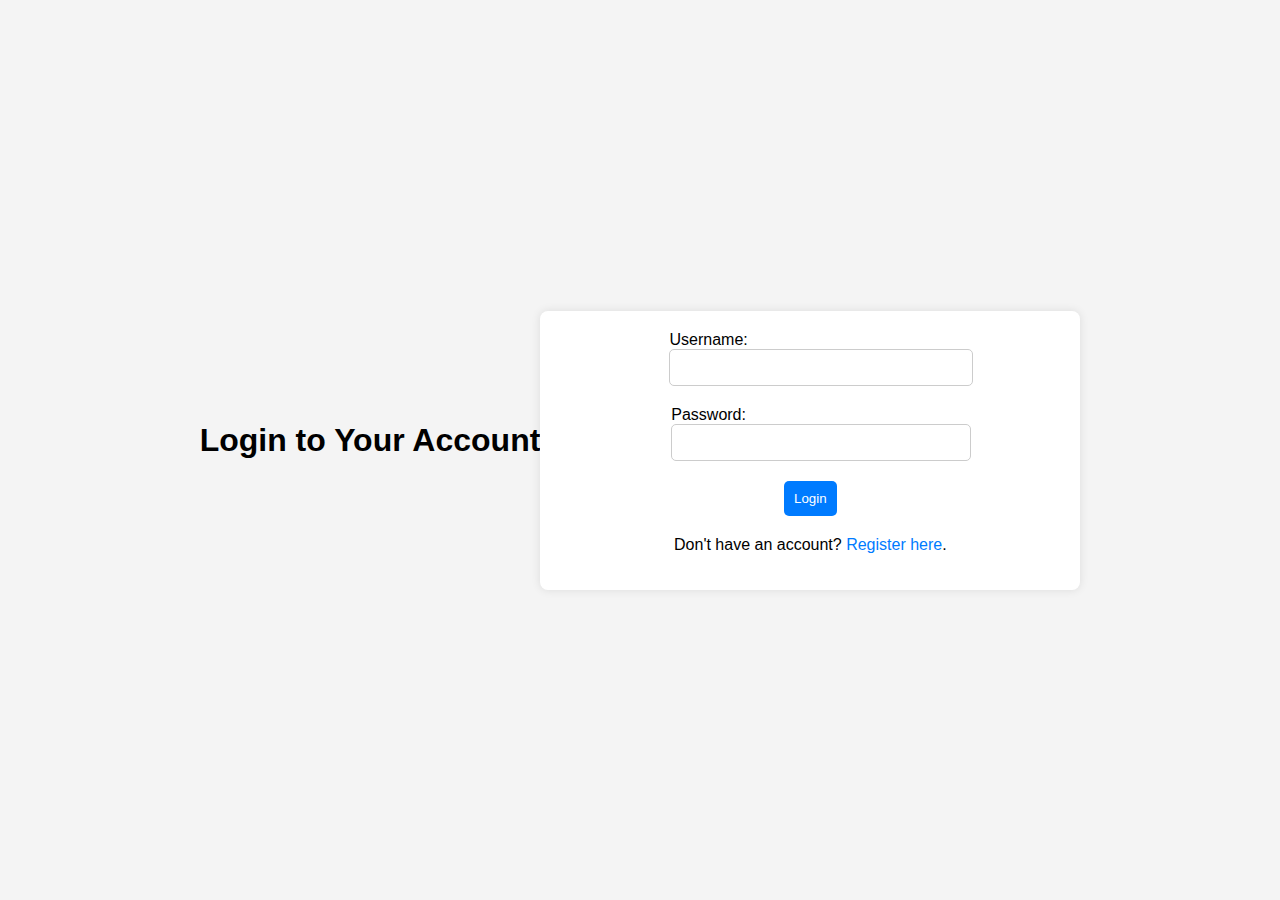
<file: index.html>
<!DOCTYPE html>
<html lang="en">
<head>
    <meta charset="UTF-8">
    <meta name="viewport" content="width=device-width, initial-scale=1.0">
    <title>Login Page</title>
    <style>
        body {
            font-family: Arial, sans-serif;
            margin: 0;
            padding: 0;
            height: 100vh;
            display: flex;
            justify-content: center;
            align-items: center;
            background-color: #f4f4f4;
        }
        header {
            text-align: center;
            margin-bottom: 20px;
        }
        main {
            width: 50%;
            max-width: 500px;
            padding: 20px;
            background-color: #fff;
            border-radius: 8px;
            box-shadow: 0 0 10px rgba(0, 0, 0, 0.1);
        }
        form {
            display: flex;
            flex-direction: column;
            align-items: center;
        }
        label {
            margin-bottom: 10px;
        }
        input {
            width: 100%;
            padding: 10px;
            margin-bottom: 20px;
            border-radius: 5px;
            border: 1px solid #ccc;
        }
        button {
            width: 100%;
            padding: 10px;
            border: none;
            background-color: #007bff;
            color: #fff;
            border-radius: 5px;
            cursor: pointer;
            transition: background-color 0.3s ease;
        }
        button:hover {
            background-color: #0056b3;
        }
        .register-link {
            text-align: center;
            margin-top: 20px;
        }
        .register-link a {
            color: #007bff;
            text-decoration: none;
        }
    </style>
</head>
<body>
    <header>
        <h1>Login to Your Account</h1>
    </header>
    <main>
        <form id="loginForm">
            <div>
                <label for="username">Username:</label>
                <input type="text" id="username" name="username" required>
            </div>
            <div>
                <label for="password">Password:</label>
                <input type="password" id="password" name="password" required>
            </div>
            <div>
                <button type="submit">Login</button>
            </div>
        </form>
        <div class="register-link">
            <p>Don't have an account? <a href="register.html">Register here</a>.</p>
        </div>
    </main>
</body>
</html>
</file>
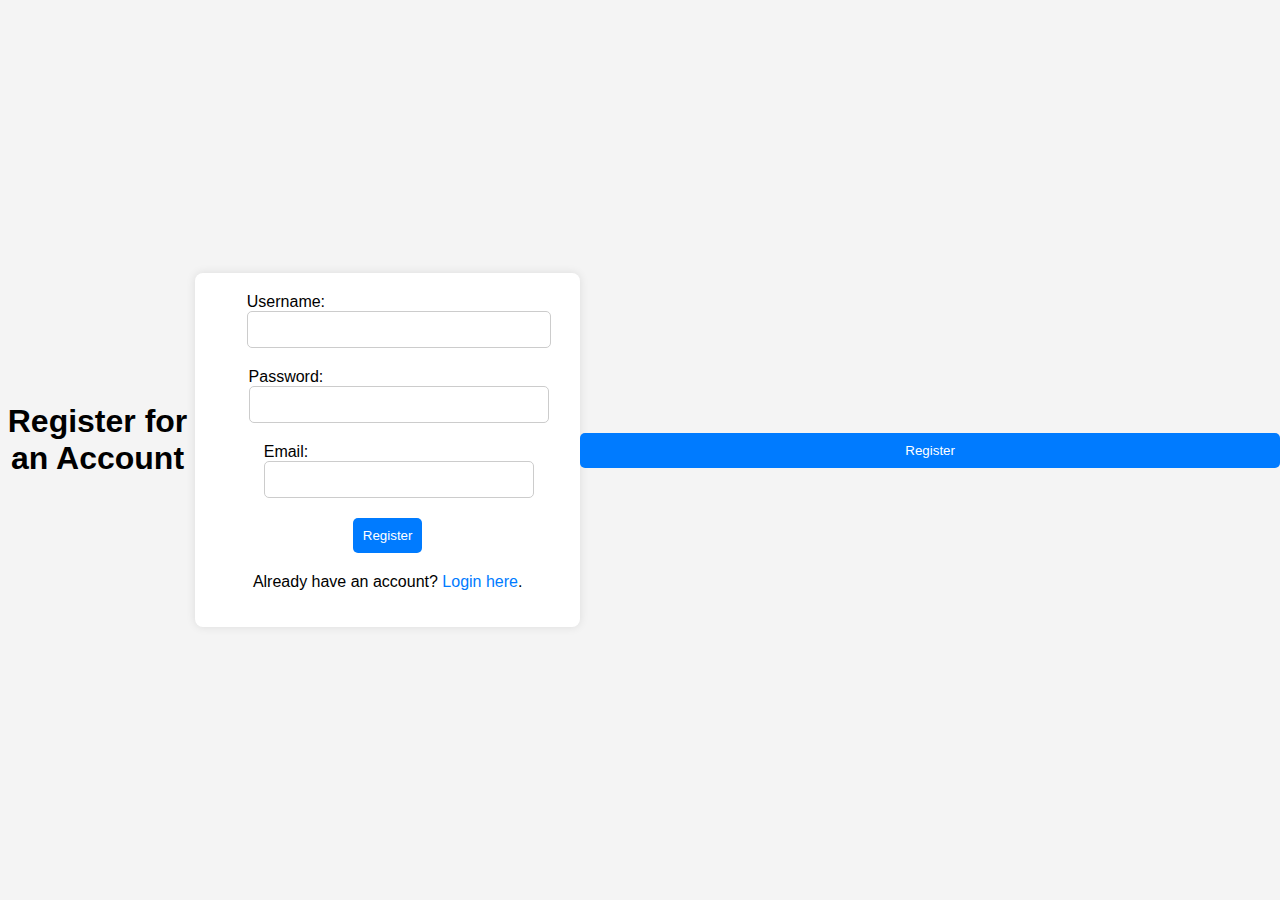
<file: register.html>
<!DOCTYPE html>
<html lang="en">
<head>
    <meta charset="UTF-8">
    <meta name="viewport" content="width=device-width, initial-scale=1.0">
    <title>Registration Page</title>
    <style>
        body {
            font-family: Arial, sans-serif;
            margin: 0;
            padding: 0;
            height: 100vh;
            display: flex;
            justify-content: center;
            align-items: center;
            background-color: #f4f4f4;
        }
        header {
            text-align: center;
            margin-bottom: 20px;
        }
        main {
            width: 50%;
            max-width: 500px;
            padding: 20px;
            background-color: #fff;
            border-radius: 8px;
            box-shadow: 0 0 10px rgba(0, 0, 0, 0.1);
        }
        form {
            display: flex;
            flex-direction: column;
            align-items: center;
        }
        label {
            margin-bottom: 10px;
        }
        input {
            width: 100%;
            padding: 10px;
            margin-bottom: 20px;
            border-radius: 5px;
            border: 1px solid #ccc;
        }
        button {
            width: 100%;
            padding: 10px;
            border: none;
            background-color: #007bff;
            color: #fff;
            border-radius: 5px;
            cursor: pointer;
            transition: background-color 0.3s ease;
        }
        button:hover {
            background-color: #0056b3;
        }
        .login-link {
            text-align: center;
            margin-top: 20px;
        }
        .login-link a {
            color: #007bff;
            text-decoration: none;
        }
    </style>
</head>
<body>
    <header>
        <h1>Register for an Account</h1>
    </header>
    <main>
        <form id="registrationForm" action="register.php" method="POST">
            <div>
                <label for="username">Username:</label>
                <input type="text" id="username" name="username" required>
            </div>
            <div>
                <label for="password">Password:</label>
                <input type="password" id="password" name="password" required>
            </div>
            <div>
                <label for="email">Email:</label>
                <input type="email" id="email" name="email" required>
            </div>
            <div>
                <button type="submit">Register</button>
            </div>
        </form>
        <div class="login-link">
            <p>Already have an account? <a href="login.html">Login here</a>.</p>
        </div>
    </main>
</body>
</html>

<!-- In register.html -->
<button type="button" onclick="register()">Register</button>
</file>
